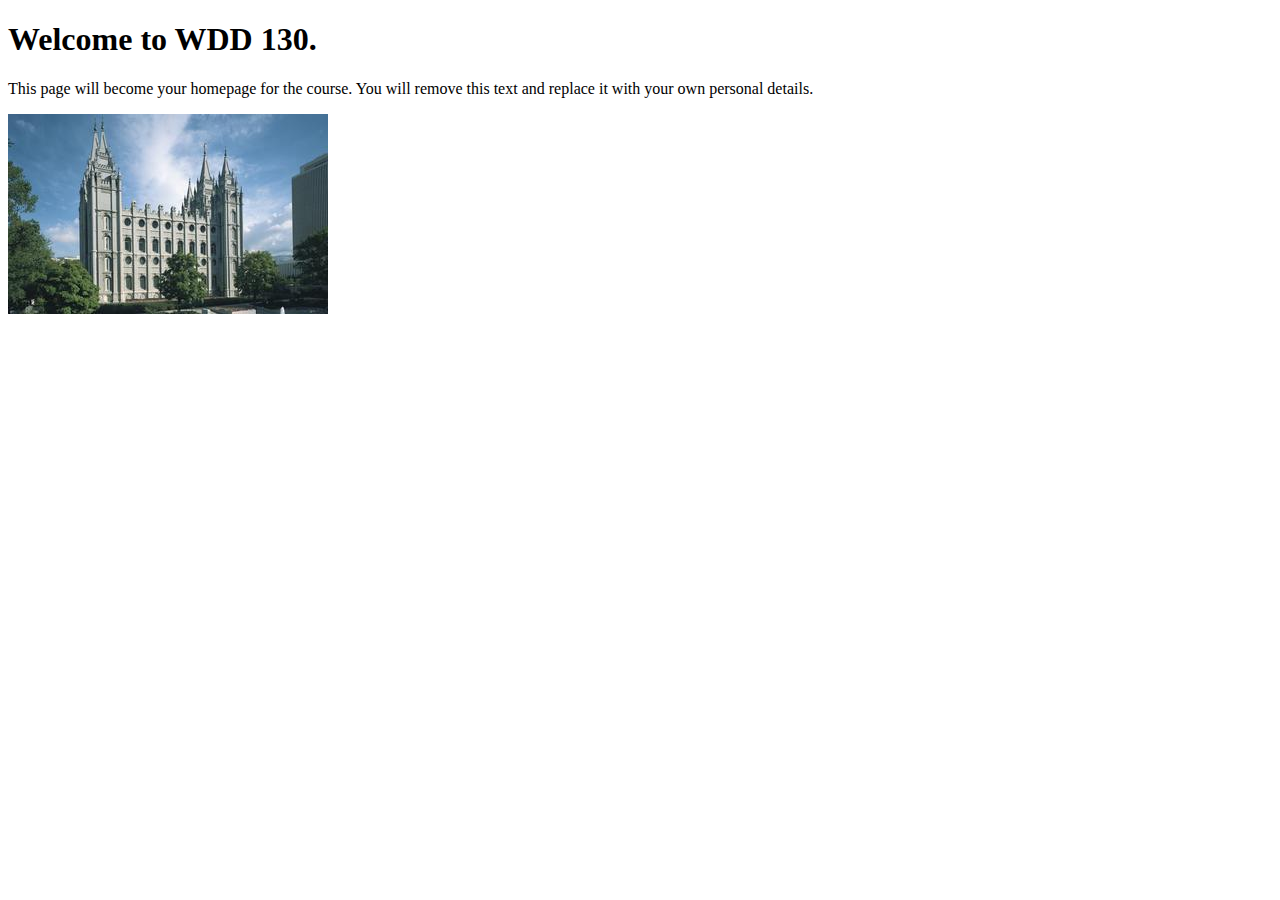
<file: index.html>
<!DOCTYPE html>
<html lang="en">
<head>
    <meta charset="UTF-8">
    <meta name="viewport" content="width=device-width, initial-scale=1.0">
    <title>WDD 130 | Personal Homepage</title>
</head>
<body>
    <h1>Welcome to WDD 130.</h1>
    <p>This page will become your homepage for the course. You will remove this text and replace it with your own personal details.</p>

    <img src="images/salt-lake-temple.jpg" alt="The Salt Lake Temple.">
</body>
</html>
</file>
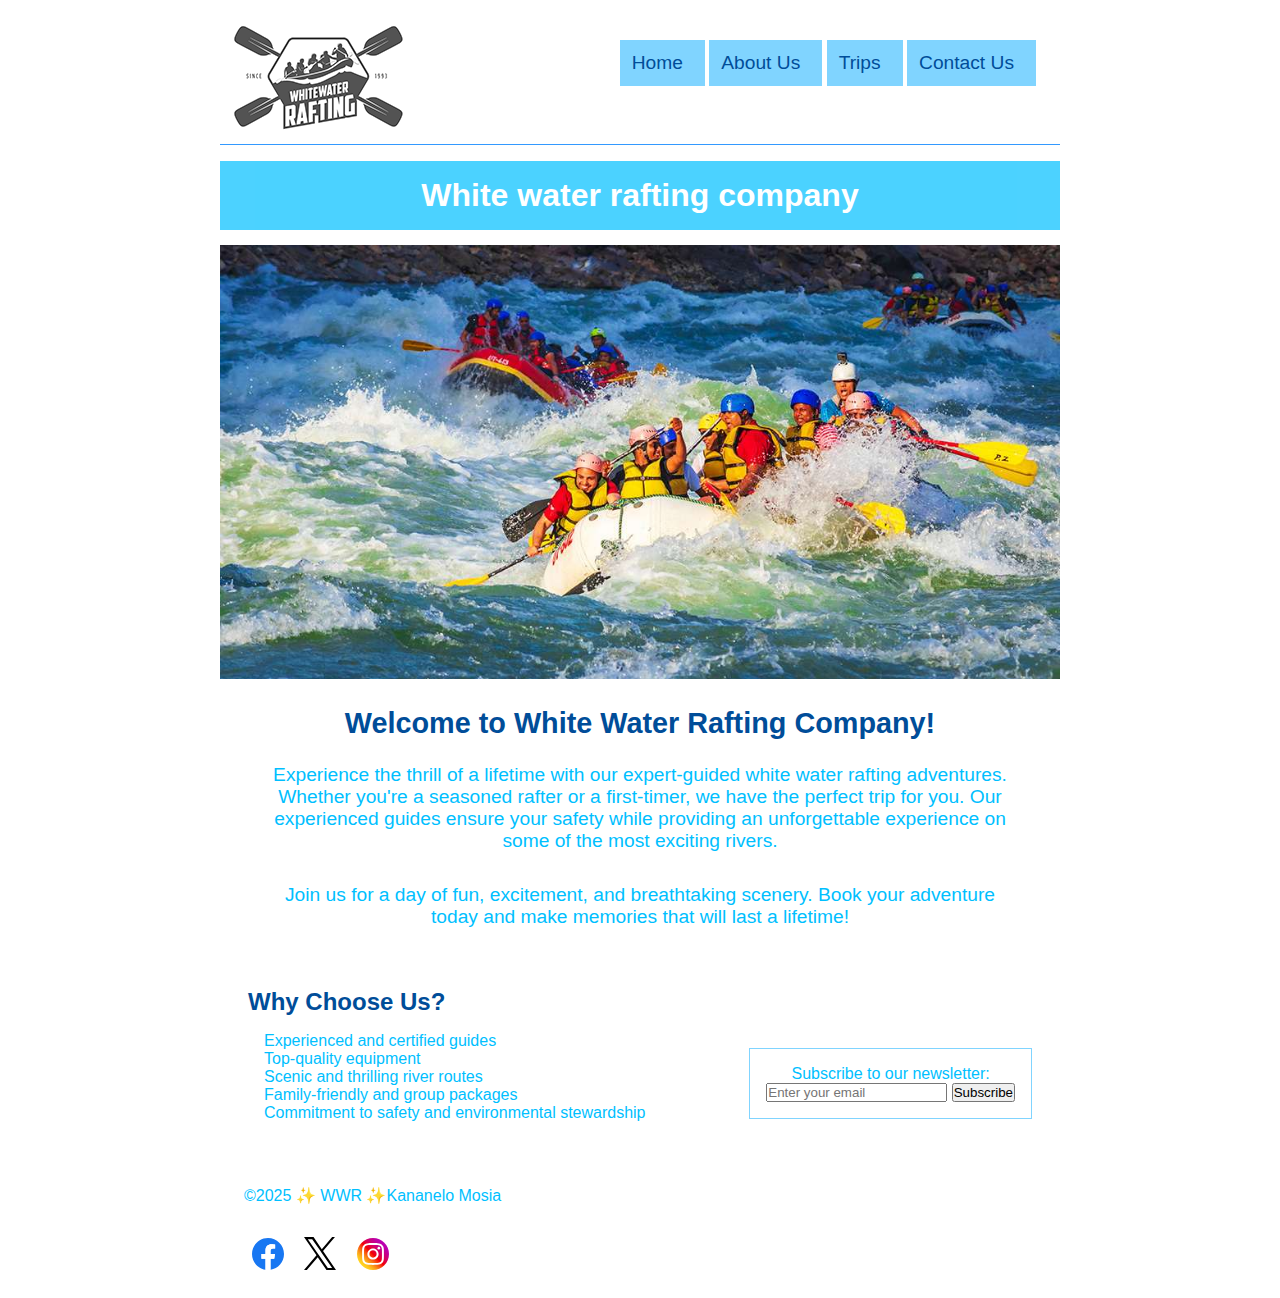
<file: wwr/index.html>
<!DOCTYPE html>
<html lang="en">

<head>
    <meta charset="UTF-8">
    <meta name="viewport" content="width=device-width, initial-scale=1.0">
    <meta name="description" content="Everythign you need to know about White water rafting company">
    <meta name="author" content="Kananelo Mosia">
    <link rel="stylesheet" href="styles/rafting.css">
    <title>White water Rafting company</title>
</head>

<body>
    <header>


        <img src="images/wwrlogo.png" alt="White water rafting logo">
        <nav class="navigation">
            <ul>
                <li><a href="index.html">Home</a></li>
                <li><a href="about.html">About Us</a></li>
                <li><a href="trips.html">Trips</a></li>
                <li><a href="contact.html">Contact Us</a></li>
            </ul>
        </nav>

    </header>
    <main class="home-main">
        <div class="home">
            <h1>White water rafting company</h1>
            <img src="images/raftingbg.jpg" alt=" people rafting">
        </div>

        <section class="welcome">
            <h2>Welcome to White Water Rafting Company!</h2>
            <p>Experience the thrill of a lifetime with our expert-guided white water rafting adventures. Whether you're
                a seasoned rafter or a first-timer, we have the perfect trip for you. Our experienced guides ensure your
                safety while providing an unforgettable experience on some of the most exciting rivers.</p>
            <p>Join us for a day of fun, excitement, and breathtaking scenery. Book your adventure today and make
                memories that will last a lifetime!</p>
        </section>
        <section class="whyus">
            <h2>Why Choose Us?</h2>
            <ul>
                <li>Experienced and certified guides</li>
                <li>Top-quality equipment</li>
                <li>Scenic and thrilling river routes</li>
                <li>Family-friendly and group packages</li>
                <li>Commitment to safety and environmental stewardship</li>
            </ul>
            <form action="#" class="newsletter">
                <label for="newsletter">Subscribe to our newsletter:</label><br>
                <input type="email" id="newsletter" name="newsletter" placeholder="Enter your email" required>
                <button type="submit">Subscribe</button>
            </form>


        </section>



    </main>
    <footer>
        <p>&copy;2025 ✨ WWR ✨Kananelo Mosia </p>
        <nav class="socialmedia">
            <a href="https://facebook.com">
                <img src="images/facebook.svg" alt="facebook icon">
            </a>
            <a href="https://twitter.com">
                <img src="images/x-bw.svg" alt="twitter icon">
            </a>
            <a href="https://instagram.com">
                <img src="images/instagram.svg" alt="instagram icon">
            </a>
        </nav>


    </footer>


</body>

</html>
</file>
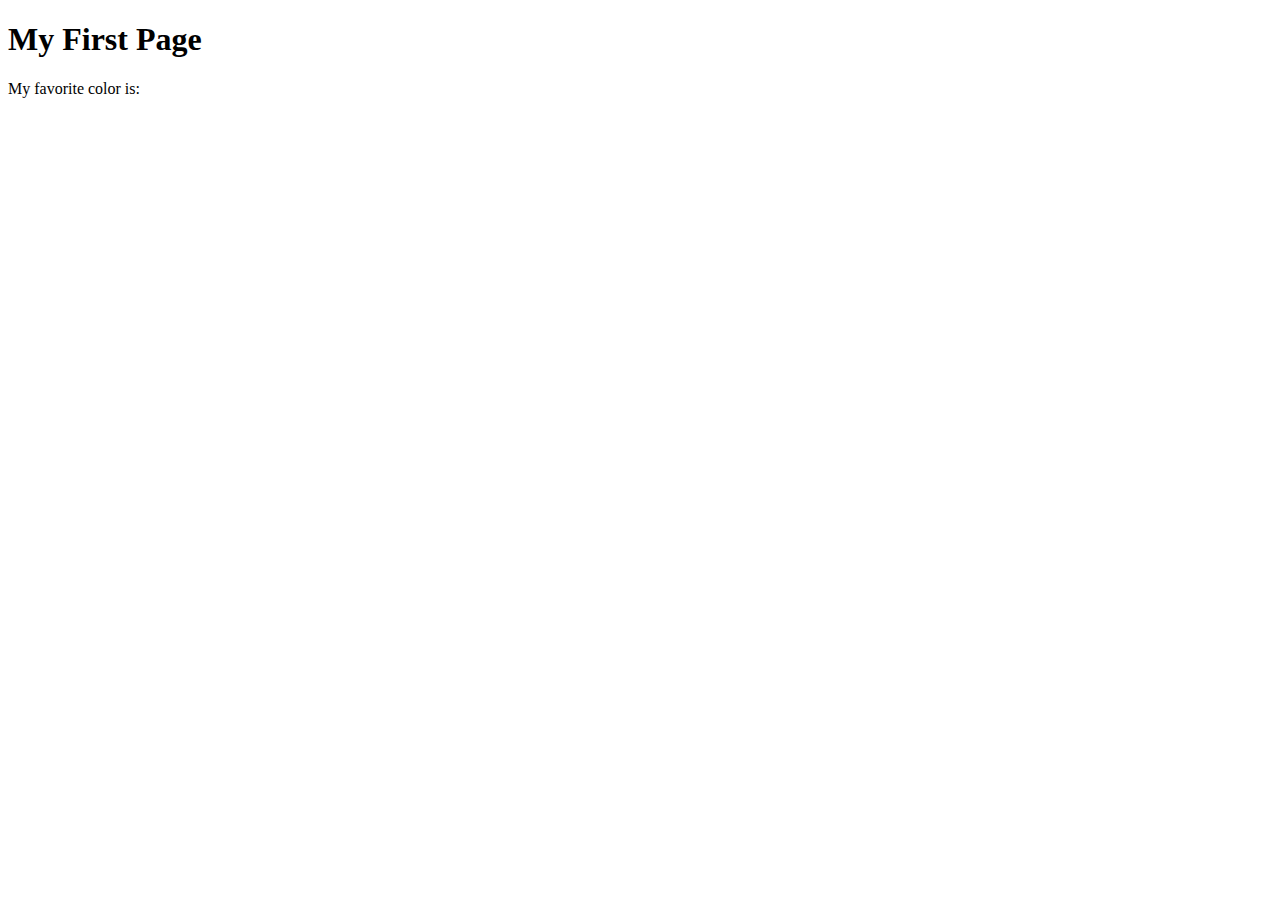
<file: week01/first-page.html>
<!DOCTYPE html>
<html lang="en">
<head>
    <meta charset="UTF-8">
    <meta name="viewport" content="width=device-width, initial-scale=1.0">
    <title>My First Page</title>
</head>
<body>
    <h1>My First Page</h1>
    <p>My favorite color is: </p>
</body>
</html>
</file>
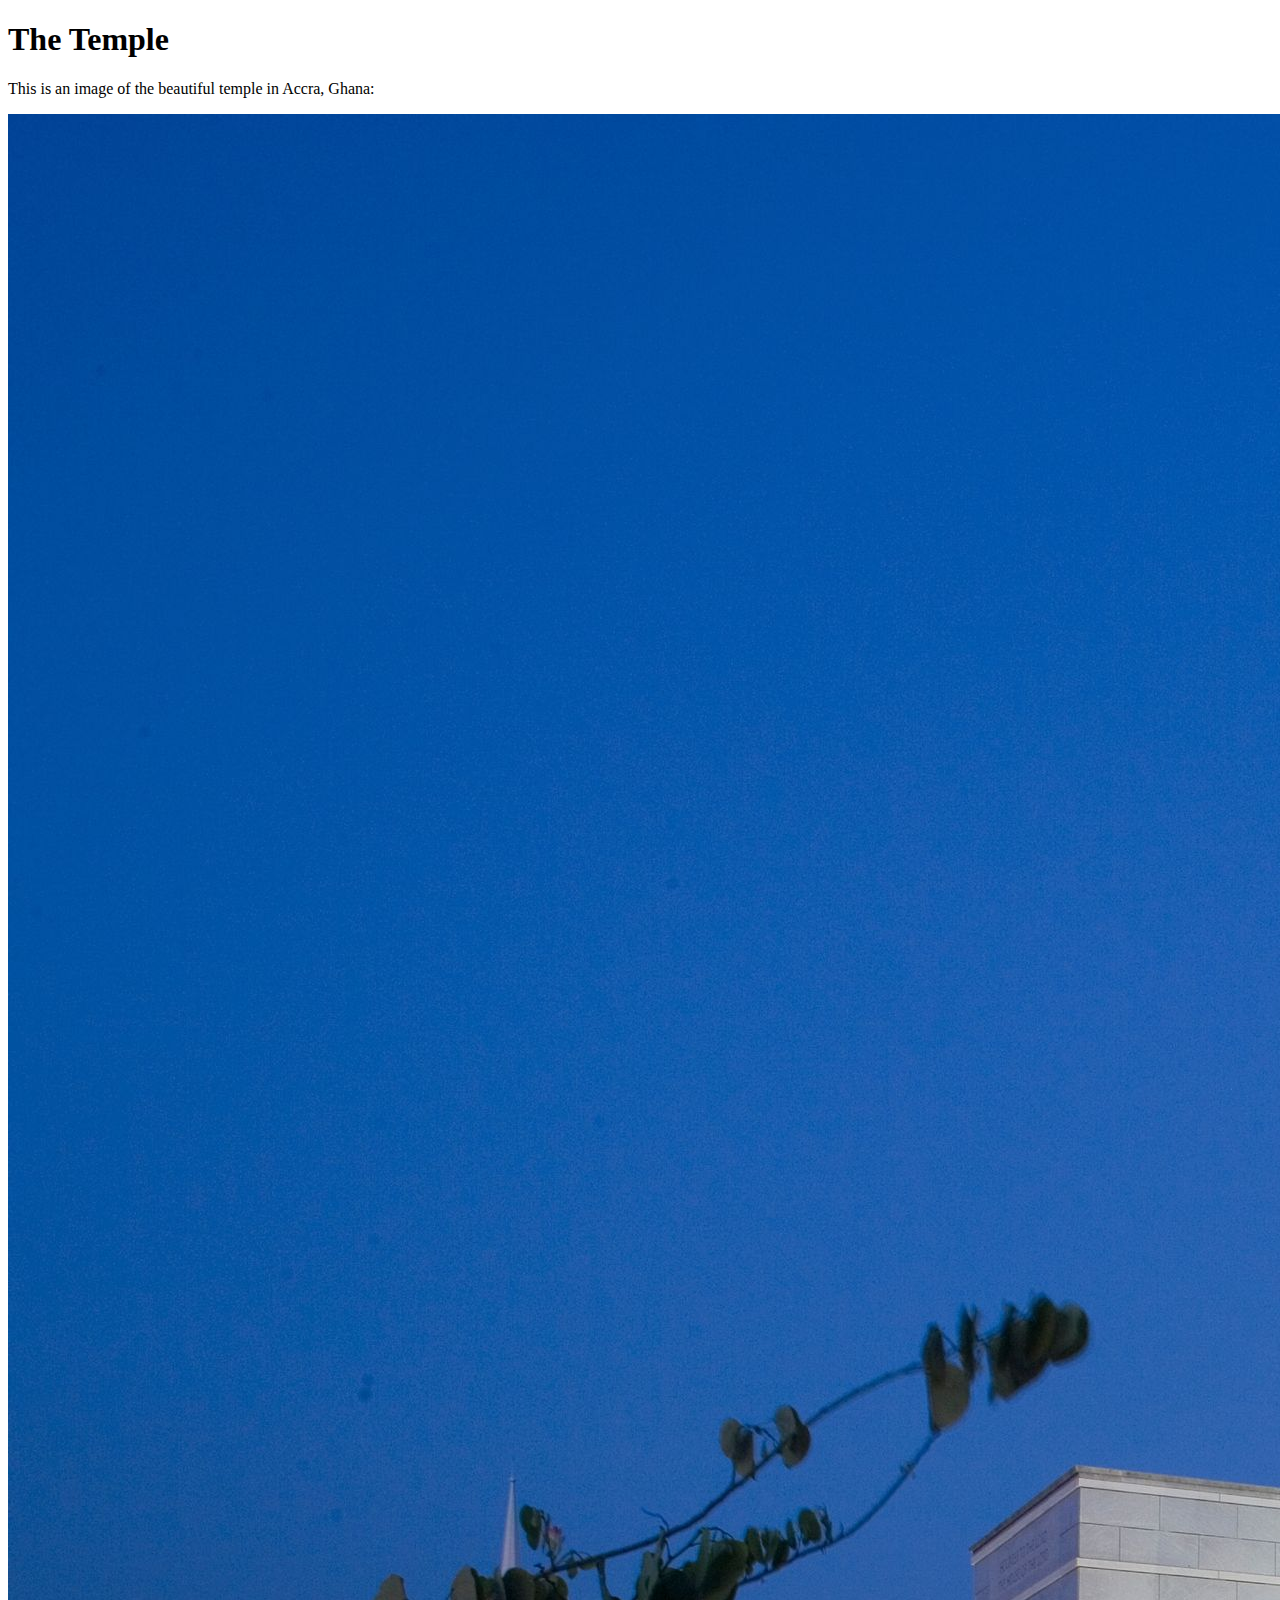
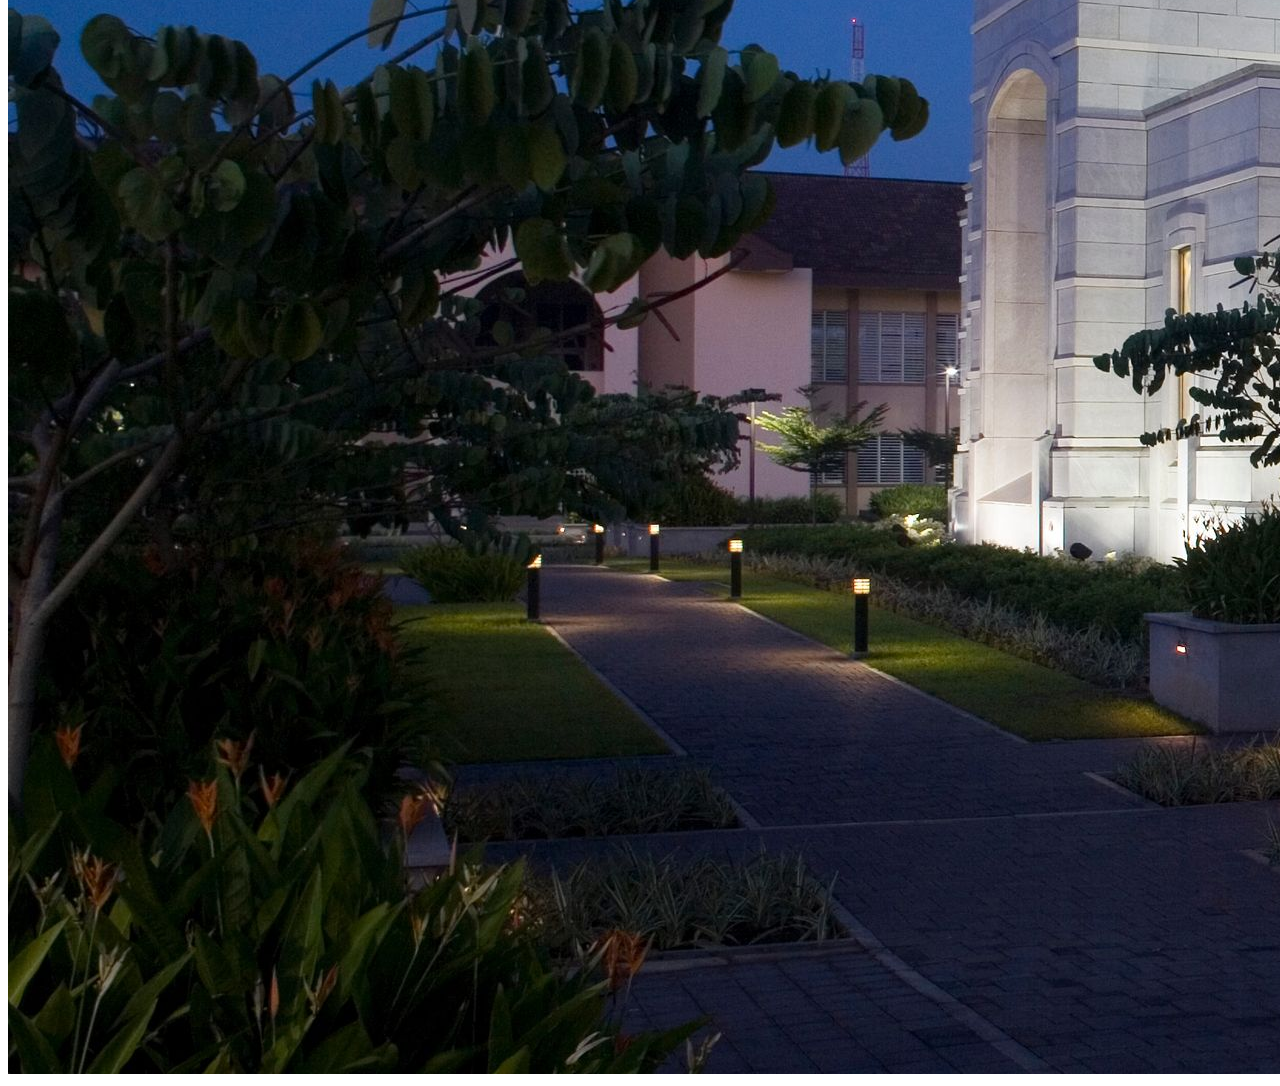
<file: week01/images.html>
<!DOCTYPE html>
<html lang="en">
<head>
    <meta charset="UTF-8">
    <meta name="viewport" content="width=device-width, initial-scale=1.0">
    <title>Temple Image</title>
</head>
<body>
    <h1>The Temple</h1>
    <p>This is an image of the beautiful temple in Accra, Ghana:</p>
    <img src="images/temple-large.jpeg" alt="The Accra Ghana Temple">
    
</body>
</html>
</file>
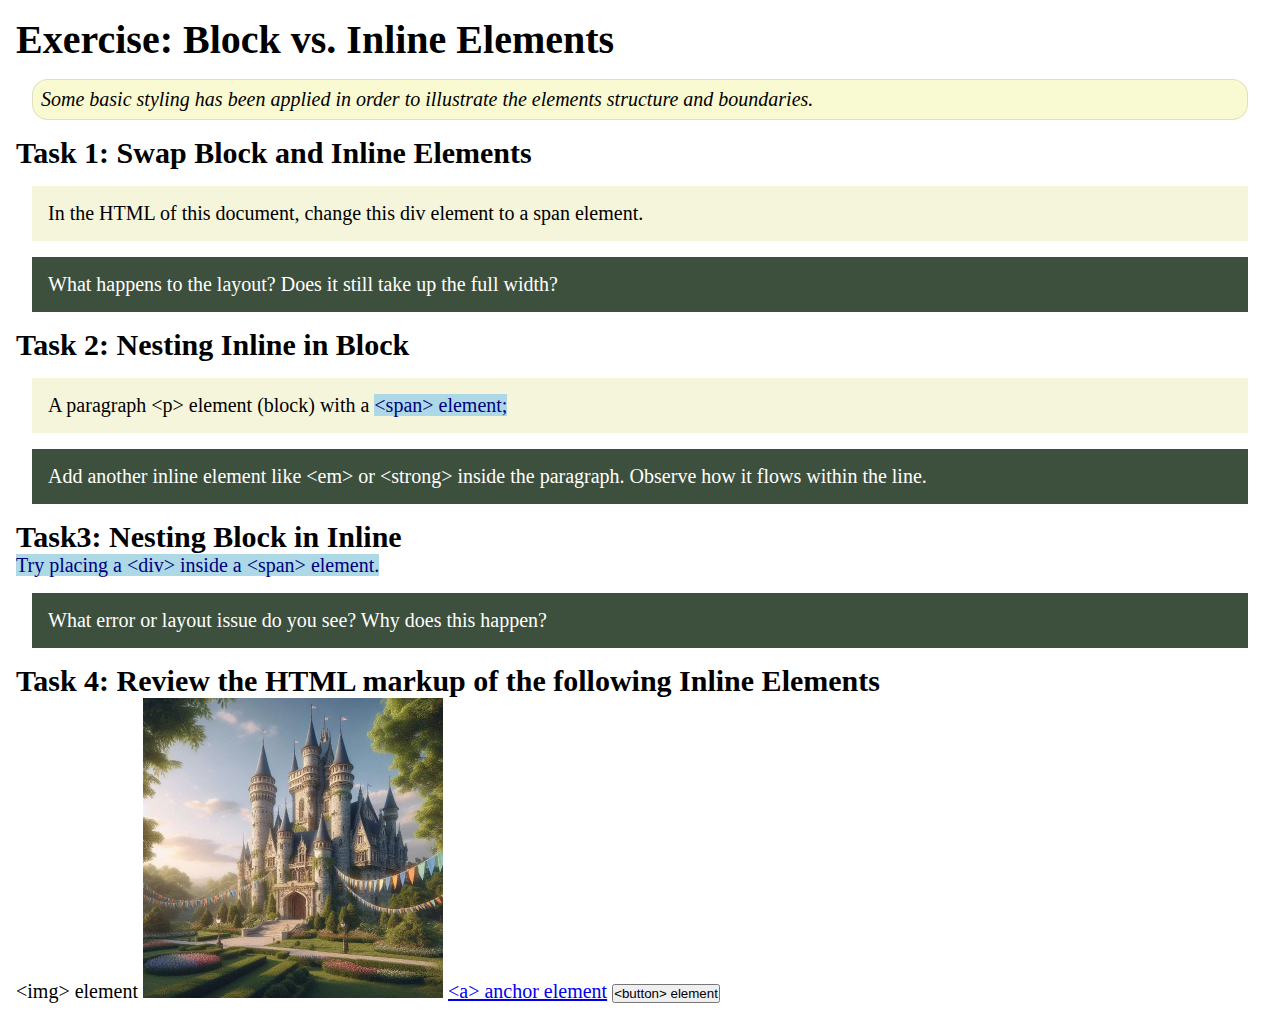
<file: week02/block-vs-inline.html>
<!DOCTYPE html>
<html lang="en">

<head>
    <meta charset="UTF-8">
    <meta name="viewport" content="width=device-width, initial-scale=1.0">
    <title>Exercise: Block vs. Inline Elements</title>
    <link rel="stylesheet" href="styles/block-vs-inline.css">
</head>

<body>
    <main>
        <h1>Exercise: Block vs. Inline Elements</h1>
        <p class="note">Some basic styling has been applied in order to illustrate the elements structure and
            boundaries.</p>

        <h2>Task 1: Swap Block and Inline Elements</h2>
        <div>In the HTML of this document, change this div element to a span element.</div>

        <p class="question">What happens to the layout? Does it still take up the full width?</p>

        <h2>Task 2: Nesting Inline in Block</h2>
        <p>A paragraph &lt;p&gt; element (block) with a <span>&lt;span&gt; element;</span></p>
        <p class="question">Add another inline element like &lt;em&gt; or &lt;strong&gt; inside the paragraph. Observe
            how it flows within the line.</p>

        <h2>Task3: Nesting Block in Inline</h2>
        <span>Try placing a &lt;div&gt; inside a &lt;span&gt; element.</span>
            <p class="question">What error or layout issue do you see? Why does this happen?</p>


            <h2>Task 4: Review the HTML markup of the following Inline Elements</h2>
        &lt;img&gt; element
        <img src="images/castle.webp" alt="placeholder image (images are inline)" width="300" height="300">
        <a href="https://churchofjesuschrist.org">&lt;a&gt; anchor element</a>
        <button type="button">&lt;button&gt; element</button>
    </main>
</body>

</html>
</file>
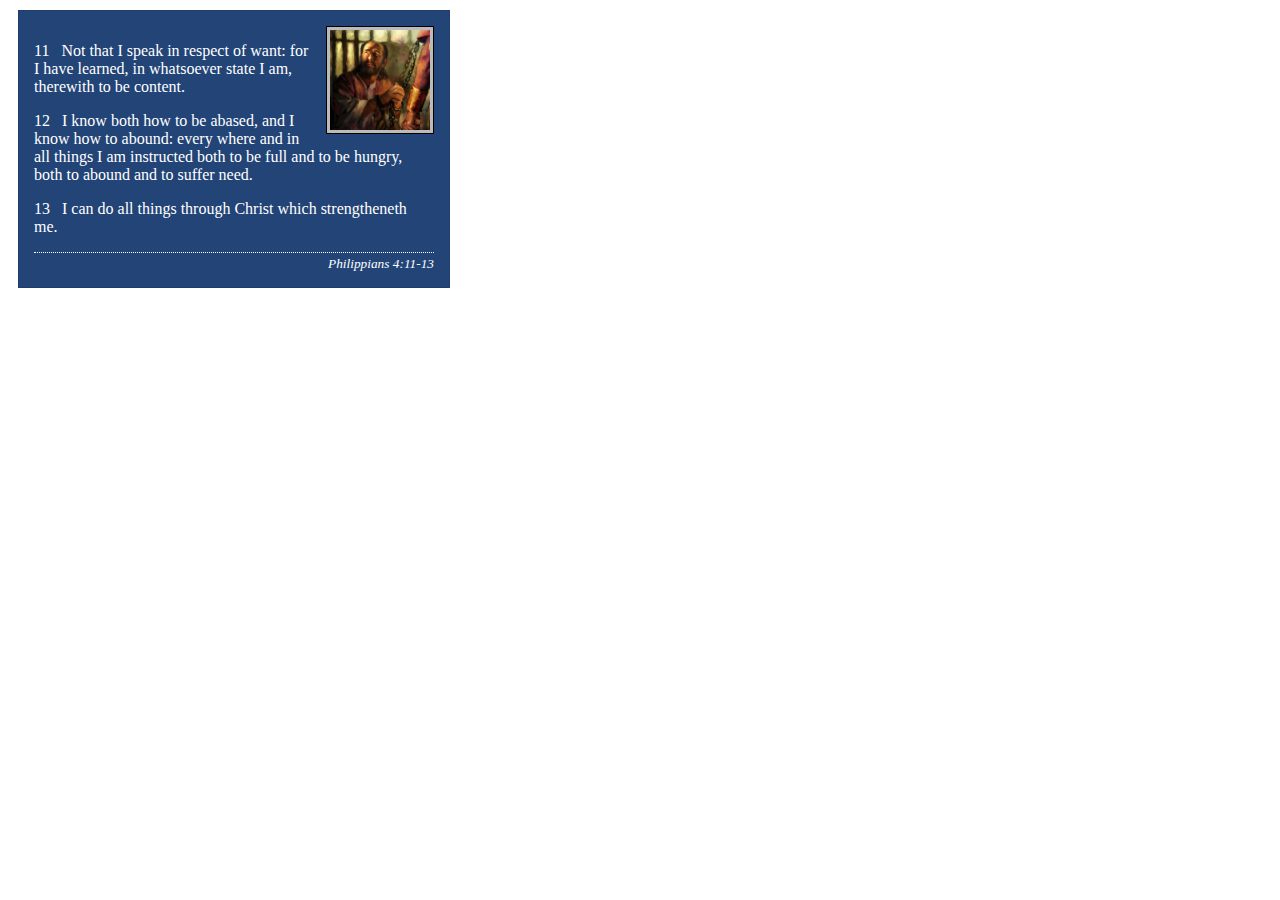
<file: week02/box-model-solution.html>
<!DOCTYPE html>
<html lang="en">
<head>
    <meta charset="UTF-8">
    <meta name="viewport" content="width=device-width, initial-scale=1.0">
    <title>Box Model Activity</title>
    <link rel="stylesheet" href="styles/box-model-solution.css">
</head>
<body>
    <main>
        <div class="callout">
            <img src="images/apostle-paul-imprisoned.webp" alt="Paul the Apostle - Imprisoned in Rome" width="200" height="200">
            <blockquote>
                <p>11 &nbsp; Not that I speak in respect of want: for I have learned, in whatsoever state I am, therewith to be content.</p>
                <p>12 &nbsp; I know both how to be abased, and I know how to abound: every where and in all things I am instructed both to be full and to be hungry, both to abound and to suffer need.</p>
                <p>13 &nbsp; I can do all things through Christ which strengtheneth me.</p>
            </blockquote>
            <cite>Philippians 4:11-13</cite>
        </div>
    </main>
</body>
</html>
</file>
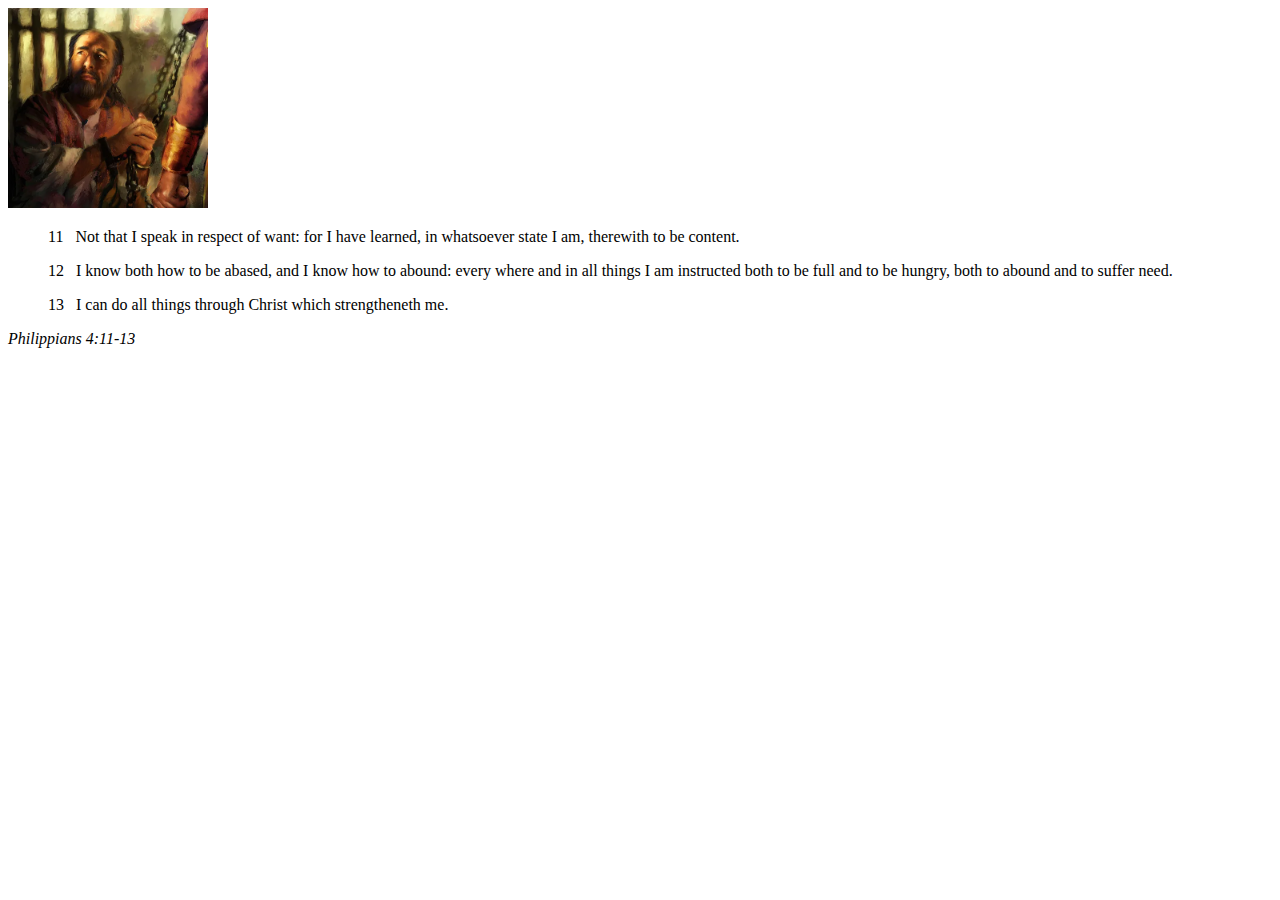
<file: week02/box-model.html>
<!DOCTYPE html>
<html lang="en">
<head>
    <meta charset="UTF-8">
    <meta name="viewport" content="width=device-width, initial-scale=1.0">
    <title>Box Model Activity</title>
</head>
<body>
    <main>
        <div class="callout">
            <img src="images/apostle-paul-imprisoned.webp" alt="Paul the Apostle - Imprisoned in Rome" width="200" height="200">
            <blockquote>
                <p>11 &nbsp; Not that I speak in respect of want: for I have learned, in whatsoever state I am, therewith to be content.</p>
                <p>12 &nbsp; I know both how to be abased, and I know how to abound: every where and in all things I am instructed both to be full and to be hungry, both to abound and to suffer need.</p>
                <p>13 &nbsp; I can do all things through Christ which strengtheneth me.</p>
            </blockquote>
            <cite>Philippians 4:11-13</cite>
        </div>
    </main>
</body>
</html>
</file>
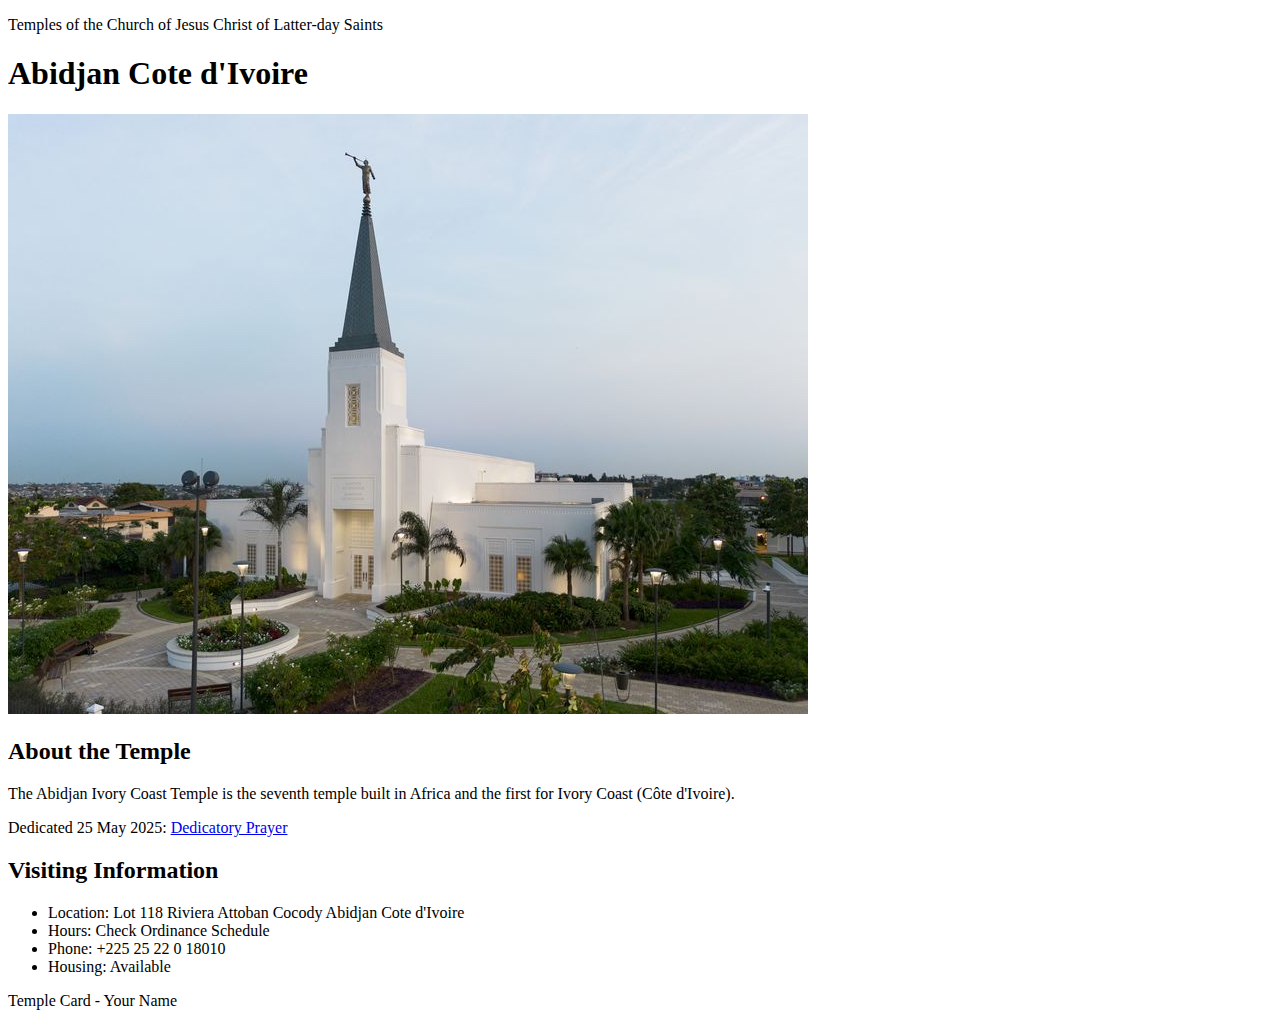
<file: week02/temple.html>
<!DOCTYPE html>
<html lang="en">

<head>
    <meta charset="UTF-8">
    <meta name="viewport" content="width=device-width, initial-scale=1.0">
    <title>Temple Card - Abidjan Cote d'Ivoire</title>
</head>

<body>
    <header>
        <p>Temples of the Church of Jesus Christ of Latter-day Saints</p>
    </header>
    <main>
        <h1>Abidjan Cote d'Ivoire</h1>
        <picture>
            <img src="images/abidjan-ivory-coast.jpeg" alt="Abidjan Cote d'Ivoire Temple">
        </picture>
        <section>
            <h2>About the Temple</h2>
            <p>The Abidjan Ivory Coast Temple is the seventh temple built in Africa and the first for Ivory Coast (Côte
                d'Ivoire).</p>
            <p>Dedicated 25 May 2025: <a
                    href="https://www.churchofjesuschrist.org/temples/dedicatory-prayer/abidjan-ivory-coast-temple/2025-05-25?lang=eng"
                    target="_blank" rel="noopener noreferrer">Dedicatory Prayer</a></p>
        </section>
        <section>
            <h2>Visiting Information</h2>
            <ul>
                <li>Location: Lot 118 Riviera Attoban Cocody Abidjan Cote d'Ivoire</li>
                <li>Hours: Check Ordinance Schedule</li>
                <li>Phone: +225 25 22 0 18010</li>
                <li>Housing: Available</li>
            </ul>
        </section>
    </main>
    <footer>
        <p>Temple Card - Your Name</p>
    </footer>
</body>

</html>
</file>
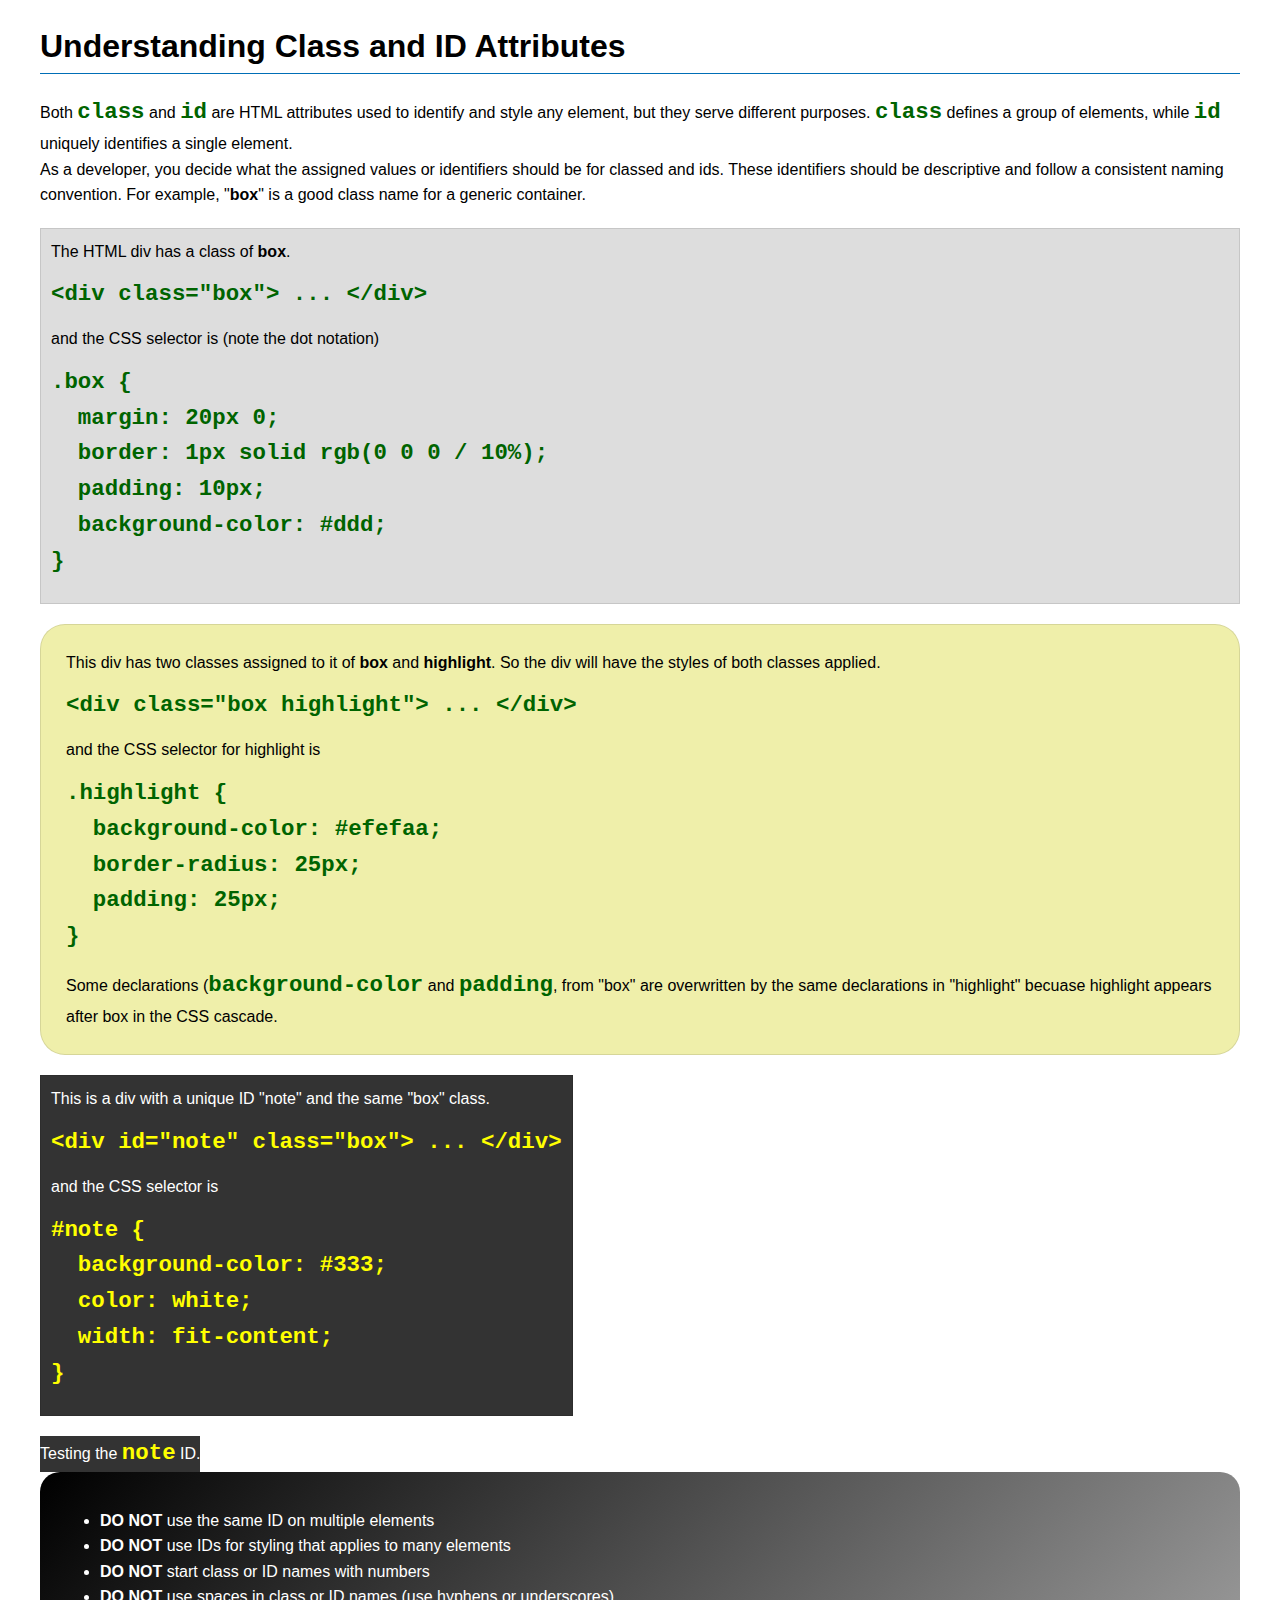
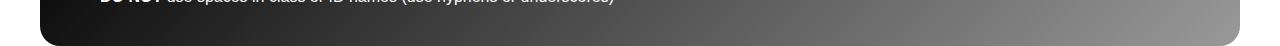
<file: week03/class-and-id.html>
<!DOCTYPE html>
<html lang="en">

<head>
    <meta charset="UTF-8">
    <meta name="viewport" content="width=device-width, initial-scale=1.0">
    <title>Class vs ID Attributes</title>
    <link rel="stylesheet" href="styles/class-and-id.css">
</head>

<body>
    <h1>Understanding Class and ID Attributes</h1>
    <p>Both <code>class</code> and <code>id</code> are HTML attributes used to identify and style any element, but they
        serve different purposes. <code>class</code> defines a group of elements, while <code>id</code> uniquely
        identifies a single element.</p>
    <p>As a developer, you decide what the assigned values or identifiers should be for classed and ids. These
        identifiers should be
        descriptive and follow a consistent naming convention. For example, "<strong>box</strong>" is a good class name
        for a generic container.</p>
    <div class="box">
        <p>The HTML div has a class of <strong>box</strong>.</p>
        <pre><code class="html">&lt;div class="box"&gt; ... &lt;/div&gt;</code></pre>
        and the CSS selector is (note the dot notation)
        <pre><code class="css">.box {
  margin: 20px 0;
  border: 1px solid rgb(0 0 0 / 10%);
  padding: 10px;
  background-color: #ddd; 
}</code></pre>
    </div>

    <div class="box highlight">
        <p>This div has two classes assigned to it of <strong>box</strong> and <strong>highlight</strong>. So the div
            will have the styles of both classes applied.</p>
        <pre><code class="html">&lt;div class="box highlight"&gt; ... &lt;/div&gt;</code></pre>
        and the CSS selector for highlight is
        <pre><code class="css">.highlight {
  background-color: #efefaa;
  border-radius: 25px;
  padding: 25px;
}</code></pre>
<p>Some declarations (<code>background-color</code> and <code>padding</code>, from "box" are overwritten by the same declarations in "highlight" becuase highlight appears after box in the CSS cascade.</p>
    </div>

    <div id="note" class="box">
        <p>This is a div with a unique ID "note" and the same "box" class.</p>
        <pre><code class="html">&lt;div id="note" class="box"&gt; ... &lt;/div&gt;</code></pre>
        and the CSS selector is
        <pre><code class="css">#note {
  background-color: #333;
  color: white;
  width: fit-content;
}</code></pre>
    </div>

    <div id="note">
        <p>Testing the <code>note</code> ID.</p>
    </div>

    <section id="best-practice">
        <ul>
            <li><strong>DO NOT</strong> use the same ID on multiple elements</li>
            <li><strong>DO NOT</strong> use IDs for styling that applies to many elements</li>
            <li><strong>DO NOT</strong> start class or ID names with numbers</li>
            <li><strong>DO NOT</strong> use spaces in class or ID names (use hyphens or underscores)</li>
        </ul>
    </section>




</body>

</html>
</file>
<file: wwr/styles/rafting.css>
:root{
    --primary-color: #004d99;
    --secondary-color: #3399ff;
    --accent1-color: #00bfff;

    --accent2-color: #80d4ff;
    --heading-font: 'Trebuchet MS', sans-serif;
    --body-font: Arial, Helvetica, sans-serif;
}

*{
    margin: 0;
    padding: 0;
    box-sizing: border-box;
}
header, main, footer{
    width: 840px;
    margin: 0 auto;
}

header img{
   display: inline-block;
}

header{
    margin: 1rem auto;
    grid-template-columns: 120px 1fr 1fr;
    justify-items: end;
    border-bottom: 1px solid var(--secondary-color);
    max-width: 1000px;
}
.navigation{float: right;}

nav img{
    width: 32px;
    height: auto;   
}

.navigation li{
    display: inline-block;
    background-color: var(--accent2-color);
}

.navigation a{
    
    display: block;
    color: var(--primary-color);
    padding: 12px;
    margin-right:10px ;
    text-decoration: none;
    font-size: 1.2rem;
    text-align: center;
}



body{
    font-family: var(--body-font);
    color: var(--accent1-color);

}
nav, p, section, article{
    margin: 16px;
    padding: 8px;
}


h1, h2{
    font-family: var(--heading-font);
    color: var(--primary-color);
}



.socialmedia a {
    text-decoration: none;

}

.hero{
    position: relative;
}

.hero img{
    display: block;
    width: 100%;
    height: auto;
}


.hero h1{
    position: absolute;
    top: 50%;
    width: 100%;
    padding: 16px;
    text-align: center;
    opacity: 0.7;
    background-color: var(--accent1-color);
    color: #fff;
    
}


.hero article{
    position: absolute;
    bottom: 20px;
    left: 3%;
    right: 3%;
    background:rgba(128, 128, 128, 0.747);
    
    height: 100px;
}
.hero article img{
    display: inline-block;
    width: 125px;
}

.activities{
    display: flex;
    justify-content: space-around;
    margin-top: 16px;
    padding: 8px;
    border-top: 1px solid var(--secondary-color);
    border-bottom: 1px solid var(--secondary-color);
}

figcaption{
    text-align: center;
    margin-top: 8px;
    font-size: 1.1rem;
    color: var(--primary-color);
}
.activities img{
    width: 100px;
    align-items: bottom;
    height: auto;
    border: 4px solid var(--secondary-color);
    border-radius: 8px;
}



/*styles for contact page*/

.socialmedia a {
    text-decoration: none;
}
.socialmedia img{
    width: 32px;
    height: auto;
    margin: 0 8px;
}

.herro p{
    text-align: center;
}

.hero {
  width: 100%;
  max-width: 1200px;
  margin: auto;
  padding: 20px;
}

.hero-text {
  margin-bottom: 20px;
}

.hero-form {
  display: flex;
  gap: 20px;
}


#textarea {
  height: 100px;

  resize: vertical;
}
form {
  flex: 1;
  background-color: #f0f0f0;
  padding: 15px;
  gap: 10px;

}
iframe{
    border: 0;
    width: 100%;
    height: 450px;
}
.map {
  flex: 1;

  background-color: #e0e0e0;
  padding: 15px;
}

.employees{
    
    justify-content: space-between;
    gap: 16px;
    margin: 32px 0;
}
section div{
    display: inline-block;
}
.employee3,.employee2, .employee1{
    flex: 1;
    padding: 16px;
    text-align: center;
}
.employees img{
    height: 1px;
}
.employee3 img{
    height: 200px;

}

.employees{
    display: relative;
    text-align: center;
    margin: 32px 0;
    border: 1px solid var(--accent2-color);

}
h1{

    width: 100%;
    padding: 16px;
    text-align: center;
    opacity: 0.7;
    background-color: var(--accent1-color);
    color: #fff;
    
}
/*styles for home page*/
.home img{
    width: 100%;
    height: auto;
    margin-top: 15px;
    
    }
    .newsletter{
        text-align: center;
        margin: 32px 0;
        padding: 16px;
        border: 1px solid var(--accent2-color);
        float: right;
    
        
    
    }
    .home-main{
        margin-bottom: 32px;
        align-items: center;
    }
    .welcome{
        margin: 16px;
        padding: 8px;
        font-size: 1.2rem;
        text-align: center;
    }

    .home-main ul{
        list-style-type: none;
        text-align: left;
        display: inline-block;
    }
    
    .join-us img{
        width: 100%;
        height: auto;
        margin-top: 15px;
        opacity: 0.34;
        float: bottom;
        
    }
   .whyus{
        margin: 20px;
        padding: 8px;
        
    }
    .whyus ul{
        list-style-type: none;
        text-align: left;
        
        top: 20%;
        left: 5%;
        
        padding: 16px;
        border-radius: 8px;
    }
    .whyus form{
        
        background-color: rgba(255, 255, 255, 0.7);
        padding: 16px;
       
    }

/*styles for trips page*/

.cta h2{
    padding: 10px;
    margin-top: 15px;
}

.cta a{
    text-decoration: none;
}
.trip-table table, tr{ 
    border: 1px solid var(--secondary-color);
    border-collapse: collapse;
    width: 100%;
    margin: 16px 0;
    text-align: center;

}

.trips-main img{
    width: 40%;
    height: auto;
    border-radius: 8px;
}

.trips-main img:hover{
    width: 100%;
    height: auto;
    transition: width 0.5s;
}
</file>
<file: week02/styles/block-vs-inline.css>
* {
    margin: 0;
    padding: 0;
}

body {
    font-size: 20px;
    margin: 1rem;
}

p,
div {
    background-color: beige;
    margin: 1rem;
    padding: 1rem;
}

span {
    color: navy;
    background-color: lightblue;
}

code {
    margin: 0;
    padding: 0;
    color: green;
    font-size: 1.2rem;
}

.note {
    font-style: italic;
    background-color: lightgoldenrodyellow;
    border-radius: 1rem;
    border: 1px solid rgb(0 0 0 / 10%);
    margin: 1rem;
    padding: .5rem;
}

.question {
    background-color: #3d503d;
    color: #fff;
}
</file>
<file: week02/styles/box-model-solution.css>
.callout {
    max-width: 400px;
    margin: 10px;
    border: 1px solid rgba(0, 0, 0, .1);
    padding: 15px;
    background-color: #247;
    color: #fff;
}

.callout img {
    float: right;
    margin: 0 0 10px 15px;
    border: 1px solid #000;
    padding: 3px;
    background-color: #bbb;
    width: 100px;
    height: auto;

}

blockquote {
    margin: 0;
}

cite {
    display: block;
    border-top: 1px dotted #fff;
    padding-top: 3px;
    text-align: right;
    font-size: smaller;
}
</file>
<file: week03/styles/class-and-id.css>
body {
    font-family: Arial, sans-serif;
    line-height: 1.6;
    margin: 0;
    padding: 0 40px;
}

h1 {
    border-bottom: 1px solid rgb(0 110 182);
    padding-bottom: 0;
}



p {
    margin: 0;
}

code {
    color: darkgreen;
    font-weight: 700;
    font-size: 1.4rem;
}

/* Class examples - can be reused */

.box {
    margin: 20px 0;
    border: 1px solid rgb(0 0 0 / 10%);
    padding: 10px;
    background-color: #ddd; /* this is shorthand for #dddddd */
}

.highlight {
    background-color: #efefaa;
    border-radius: 25px;
    padding: 25px;
}

/* ID examples - should be unique */

#note {
    background-color: #333;
    color: white;
    width: fit-content;
}

#note code {
    color: yellow;
}

#best-practice {
    background: linear-gradient(135deg, #000 0%, #999 100%);
    color: white;
    border-radius: 20px;
    padding: 20px
}
</file>
